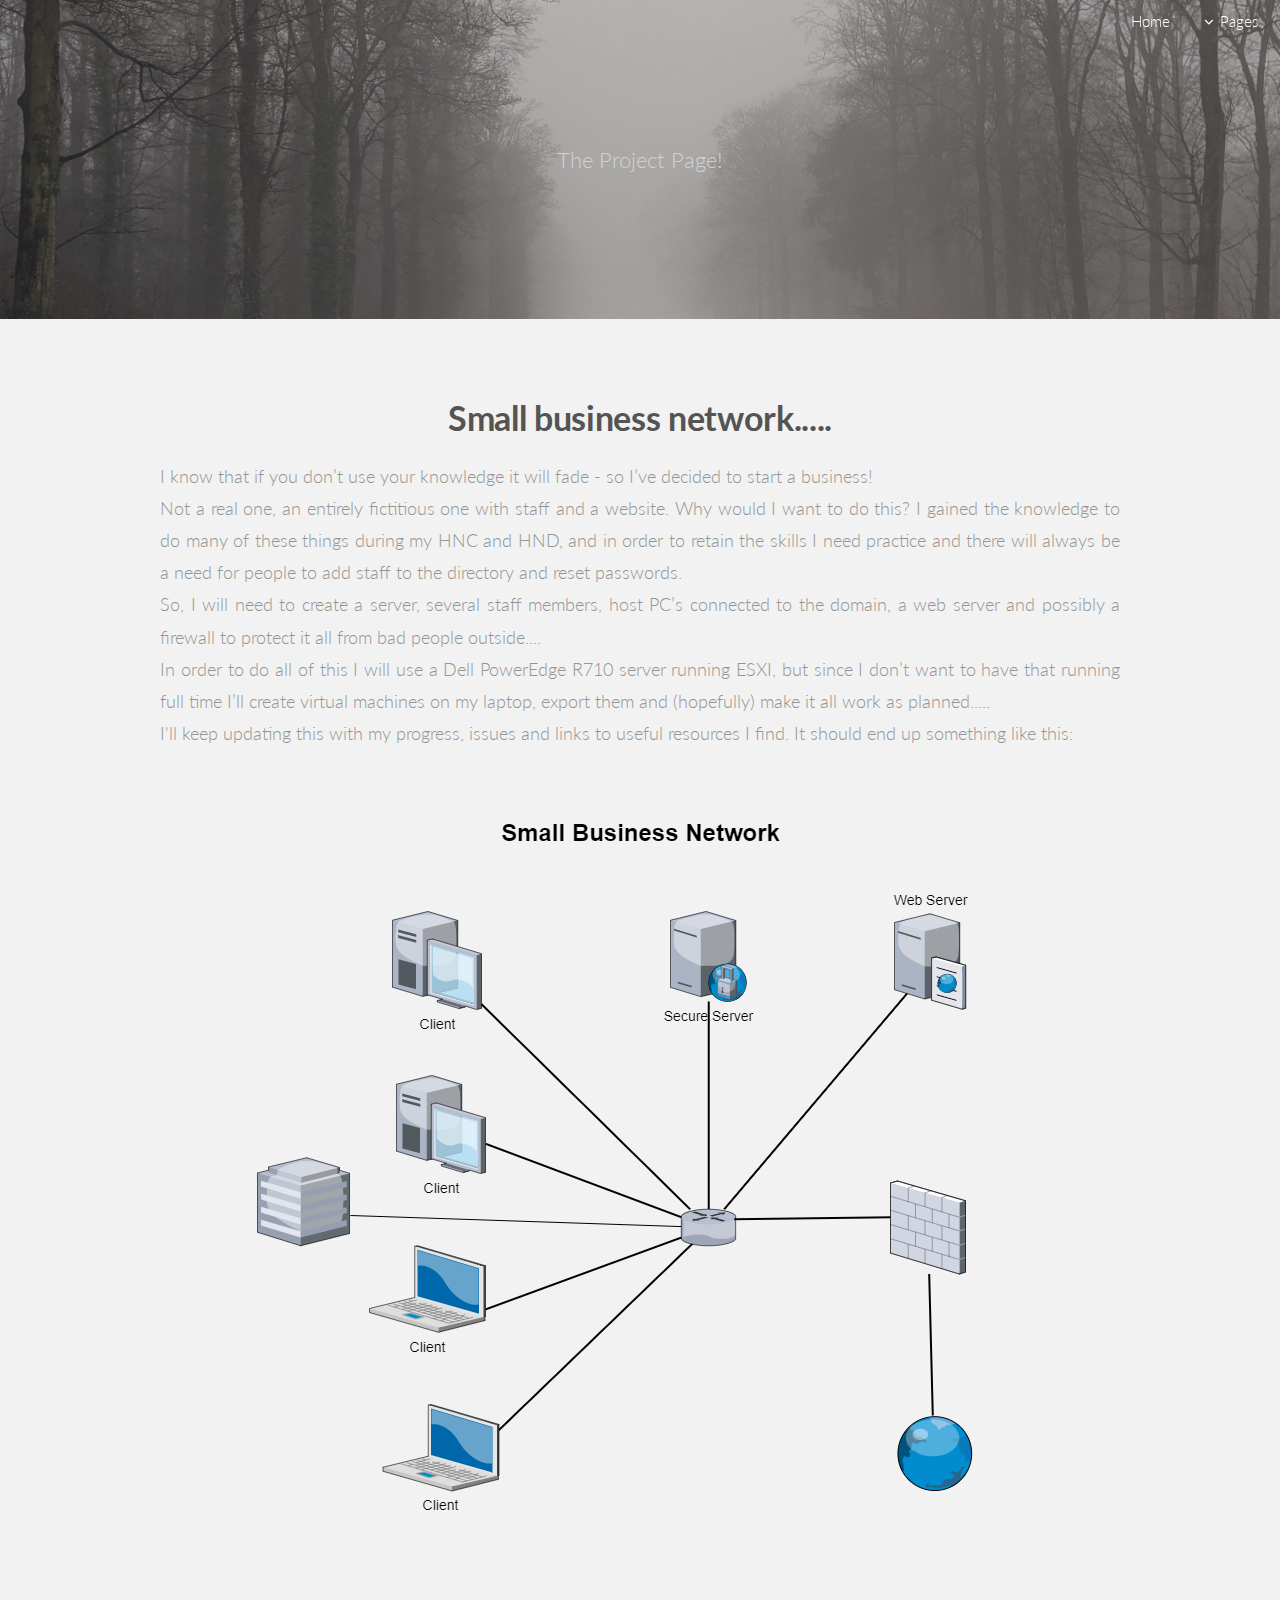
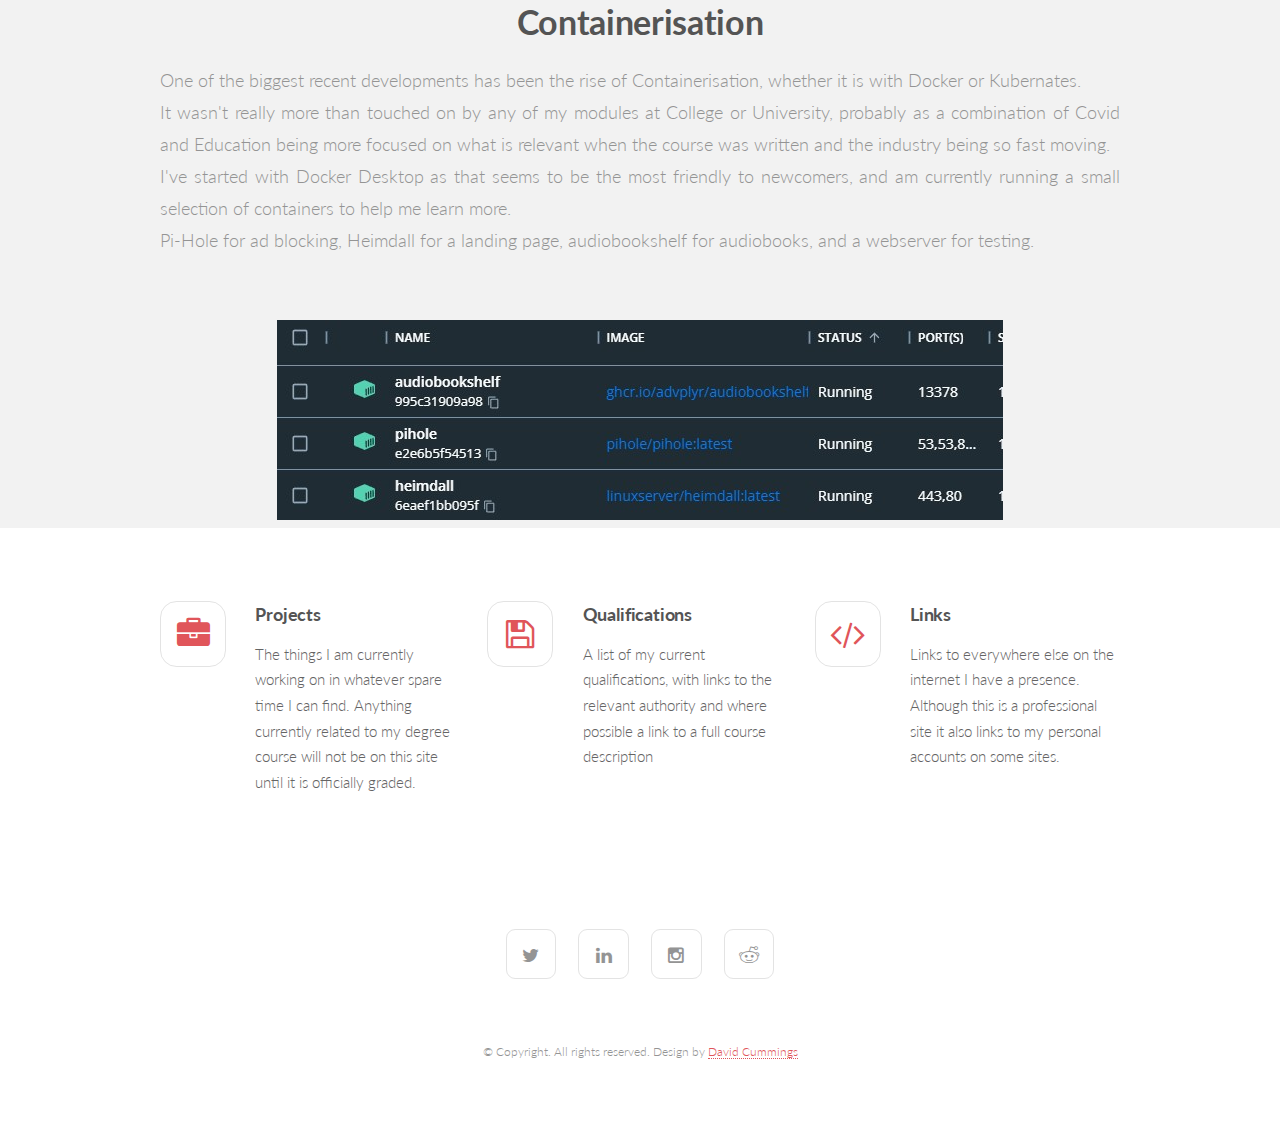
<file: projects.html>
<!DOCTYPE HTML>

<html>
	<head>
		<link rel="shortcut icon" href="images/favicon.ico" />
		<title> </title>
		<meta http-equiv="content-type" content="text/html; charset=utf-8" />
		<meta name="description" content="" />
		<meta name="keywords" content="" />
		<!--[if lte IE 8]><script src="css/ie/html5shiv.js"></script><![endif]-->
		<script src="js/jquery.min.js"></script>
		<script src="js/jquery.dropotron.min.js"></script>
		<script src="js/jquery.scrollgress.min.js"></script>
		<script src="js/jquery.scrolly.min.js"></script>
		<script src="js/jquery.slidertron.min.js"></script>
		<script src="js/skel.min.js"></script>
		<script src="js/skel-layers.min.js"></script>
		<script src="js/init.js"></script>
		<noscript>
			<link rel="stylesheet" href="css/skel.css" />
			<link rel="stylesheet" href="css/style.css" />
			<link rel="stylesheet" href="css/style-xlarge.css" />
		</noscript>
		<!--[if lte IE 9]><link rel="stylesheet" href="css/ie/v9.css" /><![endif]-->
		<!--[if lte IE 8]><link rel="stylesheet" href="css/ie/v8.css" /><![endif]-->
	</head>
	<body class="landing">

		<!-- Header -->
			<header id="header" class="alt skel-layers-fixed">
				<nav id="nav">
					<ul>
						<li><a href="index.html">Home</a></li>
						<li>
							<a href="" class="icon fa-angle-down">Pages</a>
							<ul>
								<li><a href="projects.html">Projects</a></li>
								<li><a href="qualifications.html">Qualifications</a></li>
								<li><a href="links.html">Links</a></li>
							</ul>
						</li>
					</ul>
				</nav>
			</header>
		<!-- Banner -->
			<section id="banner">
				<div class="inner">
					<p>The Project Page!</p>
				</div>
			</section>
		<!-- One -->
			<section id="one" class="wrapper style1">
				<div class="container">
					<header class="major">
						<h2>Small business network.....</h2>
						<p align="justify">I know that if you don’t use your knowledge it will fade - so I’ve decided to start a business! <br>
						Not a real one, an entirely fictitious one with staff and a website. Why would I want to do this? I gained the knowledge to do many of these things during my HNC and HND, and in order to retain the skills I need practice and there will always be a need for people to add staff to the directory and reset passwords.<br> 
						So, I will need to create a server, several staff members, host PC’s connected to the domain, a web server and possibly a firewall to protect it all from bad people outside....<br>
						In order to do all of this I will use a Dell PowerEdge R710 server running ESXI, but since I don’t want to have that running full time I’ll create virtual machines on my laptop, export them and (hopefully) make it all work as planned.....<br>
						I'll keep updating this with my progress, issues and links to useful resources I find. It should end up something like this:</p>
						<img src="images/map.png" alt="" />		
					</header>
				</div>
			</section>
			<section id="one" class="wrapper style1">
				<div class="container">
					<header class="major">
						<h2>Containerisation</h2>
						<p align="justify">One of the biggest recent developments has been the rise of Containerisation, whether it is with Docker or Kubernates.<br>
						It wasn't really more than touched on by any of my modules at College or University, probably as a combination of Covid and Education being 
						more focused on what is relevant when the course was written and the industry being so fast moving.<br>
						I've started with Docker Desktop as that seems to be the most friendly to newcomers, and am currently running a small selection of containers to help me learn more.<br>
						Pi-Hole for ad blocking, Heimdall for a landing page, audiobookshelf for audiobooks, and a webserver for testing.</p>
						<img src="images/docker.jpg" alt="" />		
					</header>
				</div>
			</section>	
		<!-- Two -->
			<section id="two" class="wrapper style2">
				<div class="container">
					<div class="row uniform">
						<div class="4u 6u(2) 12u$(3)">
							<section class="feature fa-briefcase">
								<h3>Projects</h3>
								<p>The things I am currently working on in whatever spare time I can find. 
									Anything currently related to my degree course will not be on this site until it is officially graded.</p>
							</section>
						</div>
						<div class="4u 6u$(2) 12u$(3)">
							<section class="feature fa-save">
								<h3>Qualifications</h3>
								<p>A list of my current qualifications, with links to the relevant authority and where possible a link to a full course description</p>
							</section>
						</div>
						<div class="4u$ 6u(2) 12u$(3)">
							<section class="feature fa-code">
								<h3>Links</h3>
								<p>Links to everywhere else on the internet I have a presence. Although this is a professional site it also links to my personal accounts on some sites.</p>
							</section>
						</div>
					</div>
				</div>
			</section>	
		<!-- Footer -->
			<footer id="footer">
				<ul class="icons">
					<li><a href="https://twitter.com/DavidCummings01" class="icon fa-twitter"><span class="label">Twitter</span></a></li>
					<li><a href="https://www.linkedin.com/in/davidcummings1/" class="icon fa-linkedin"><span class="label">LinkedIn</span></a></li>
					<li><a href="https://www.instagram.com/david.cummings1979/" class="icon fa-instagram"><span class="label">Instagram</span></a></li>
					<li><a href="https://www.reddit.com/user/Thunderpig1979" class="icon fa-reddit"><span class="label">Reddit</span></a></li>
				</ul>
				<span class="copyright">
					&copy; Copyright. All rights reserved. Design by <a href="http://www.david-cummings.co.uk">David Cummings
					</a>
				</span>
			</footer>

	</body>
</html>
</file>
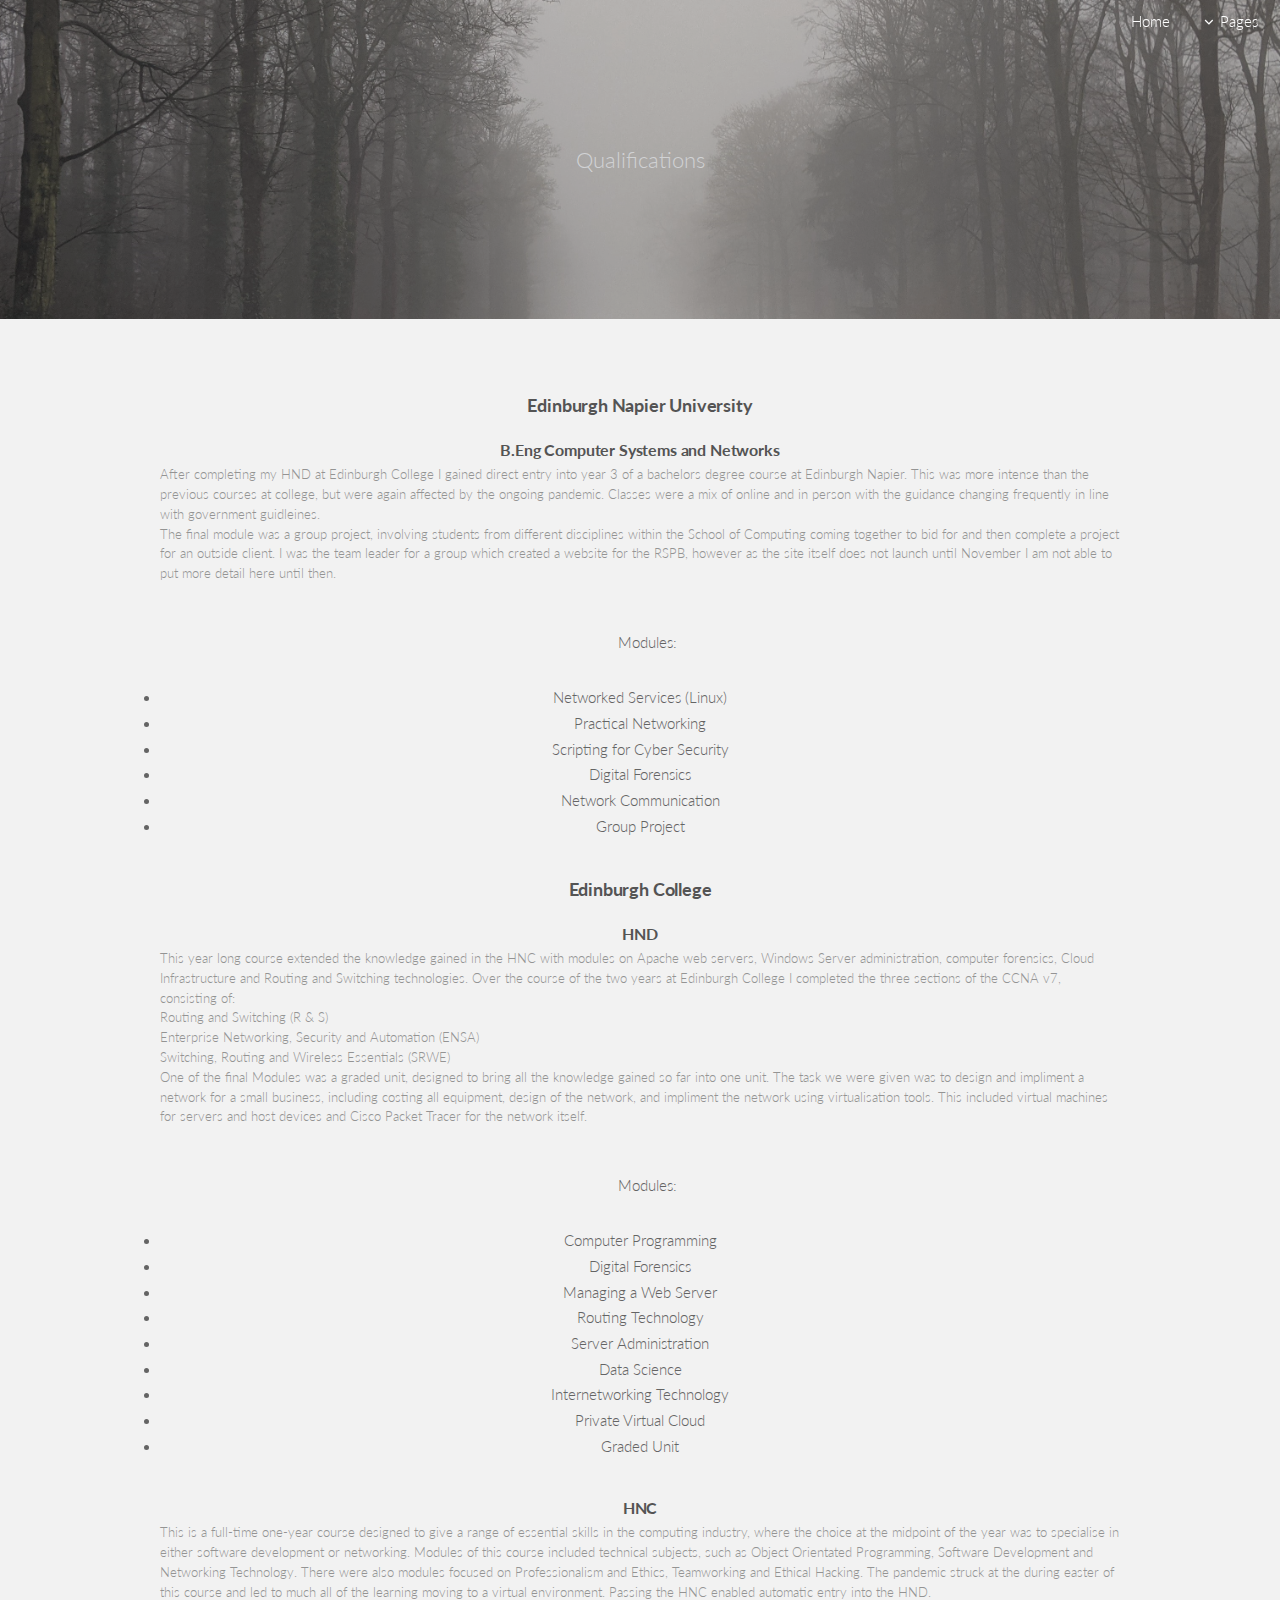
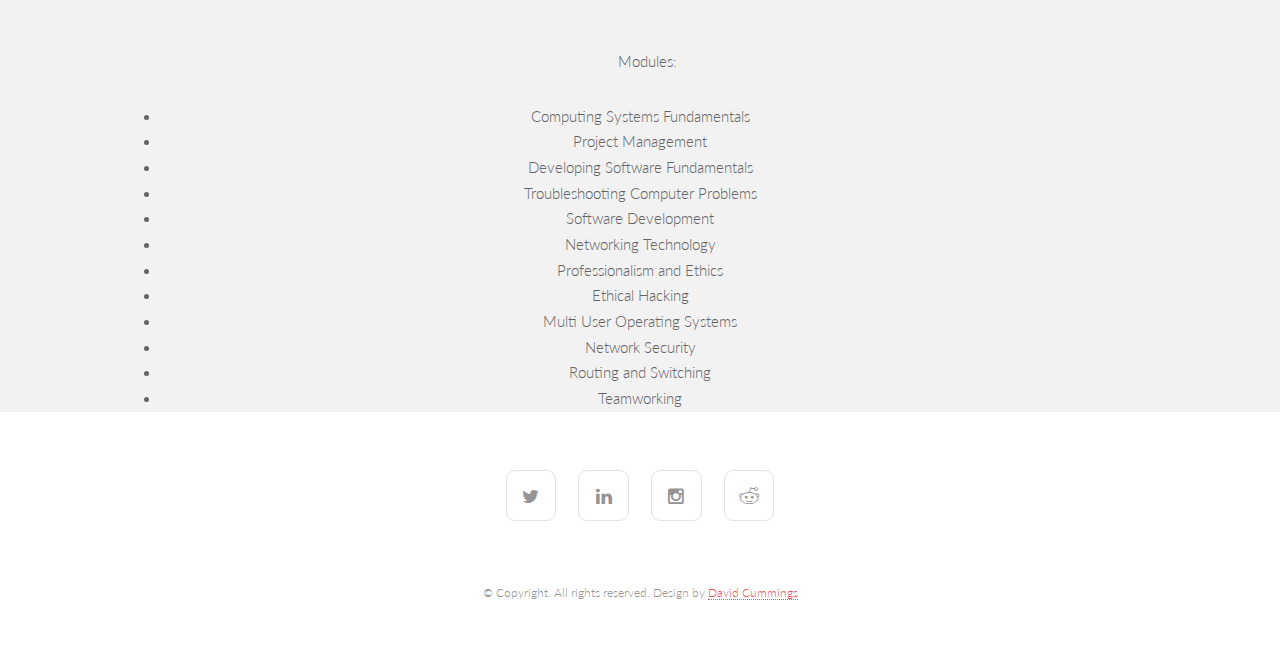
<file: qualifications.html>
<!DOCTYPE HTML>

<html>
	<head>
		<link rel="shortcut icon" href="images/favicon.ico" />
		<title> </title>
		<meta http-equiv="content-type" content="text/html; charset=utf-8" />
		<meta name="description" content="" />
		<meta name="keywords" content="" />
		<!--[if lte IE 8]><script src="css/ie/html5shiv.js"></script><![endif]-->
		<script src="js/jquery.min.js"></script>
		<script src="js/jquery.dropotron.min.js"></script>
		<script src="js/jquery.scrollgress.min.js"></script>
		<script src="js/jquery.scrolly.min.js"></script>
		<script src="js/jquery.slidertron.min.js"></script>
		<script src="js/skel.min.js"></script>
		<script src="js/skel-layers.min.js"></script>
		<script src="js/init.js"></script>
		<noscript>
			<link rel="stylesheet" href="css/skel.css" />
			<link rel="stylesheet" href="css/style.css" />
			<link rel="stylesheet" href="css/style-xlarge.css" />
		</noscript>
		<!--[if lte IE 9]><link rel="stylesheet" href="css/ie/v9.css" /><![endif]-->
		<!--[if lte IE 8]><link rel="stylesheet" href="css/ie/v8.css" /><![endif]-->
	</head>
	<body class="landing">

		<!-- Header -->
			<header id="header" class="alt skel-layers-fixed">
				<nav id="nav">
					<ul>
						<li><a href="index.html">Home</a></li>
						<li>
							<a href="" class="icon fa-angle-down">Pages</a>
							<ul>
								<li><a href="projects.html">Projects</a></li>
								<li><a href="qualifications.html">Qualifications</a></li>
								<li><a href="links.html">Links</a></li>
							</ul>
						</li>
					</ul>
				</nav>
			</header>
		<!-- Banner -->
			<section id="banner">
				<div class="inner">
					<p>Qualifications</p>
				</div>
			</section>
		<!-- One -->
			<section id="one" class="wrapper style1">
				<div class="container">
					<header class="major">
						<h3>Edinburgh Napier University</h3>
						<h4>B.Eng Computer Systems and Networks</h4>
						<p align="left">
							After completing my HND at Edinburgh College I gained direct entry into year 3 of a bachelors degree course at Edinburgh Napier.
							This was more intense than the previous courses at college, but were again affected by the ongoing pandemic. 
							Classes were a mix of online and in person with the guidance changing frequently in line with government guidleines.<br>
							The final module was a group project, involving students from different disciplines within the School of Computing coming together to bid for and then complete a project for an outside client.
							I was the team leader for a group which created a website for the RSPB, however as the site itself does not launch until November I am not able to put more detail here until then.
							<ul>Modules:</ul>
							<li>Networked Services (Linux)</li>
							<li>Practical Networking</li>
							<li>Scripting for Cyber Security</li>
							<li>Digital Forensics</li>
							<li>Network Communication</li>
							<li>Group Project</li>
						</p>
						<h3>Edinburgh College</h3>
						<h4>HND</h4>
						<p align="left">This year long course extended the knowledge gained in the HNC with modules on Apache web servers, Windows Server administration, computer forensics, Cloud Infrastructure and Routing and Switching technologies. Over the course of the two years at Edinburgh College I completed the three sections of the CCNA v7, consisting of:</br>
							Routing and Switching (R & S)</br>
							Enterprise Networking, Security and Automation (ENSA)</br>
							Switching, Routing and Wireless Essentials (SRWE)</br>
							One of the final Modules was a graded unit, designed to bring all the knowledge gained so far into one unit. The task we were given was to design and impliment a network for a small business, 
							including costing all equipment, design of the network, and impliment the network using virtualisation tools. 
							This included virtual machines for servers and host devices and Cisco Packet Tracer for the network itself.  
							<ul>Modules:</ul>
							<li>Computer Programming</li>
							<li>Digital Forensics</li>
							<li>Managing a Web Server</li>
							<li>Routing Technology</li>
							<li>Server Administration</li>
							<li>Data Science</li>
							<li>Internetworking Technology</li>
							<li>Private Virtual Cloud</li>
							<li>Graded Unit</li>
						</p>
						<h4>HNC</h4>
						<p align="left">This is a full-time one-year course designed to give a range of essential skills in the computing industry, where the choice at the midpoint of the year was to specialise in either software development or networking. Modules of this course included technical subjects, such as Object Orientated Programming, Software Development and Networking Technology. 
							There were also modules focused on Professionalism and Ethics, Teamworking and Ethical Hacking.
							The pandemic struck at the during easter of this course and led to much all of the learning moving to a virtual environment.  Passing the HNC enabled automatic entry into the HND.
							<ul>Modules:</ul>
							<li>Computing Systems Fundamentals</li>
							<li>Project Management</li>
							<li>Developing Software Fundamentals</li>
							<li>Troubleshooting Computer Problems</li>
							<li>Software Development</li>
							<li>Networking Technology</li>
							<li>Professionalism and Ethics</li>
							<li>Ethical Hacking</li>
							<li>Multi User Operating Systems</li>
							<li>Network Security</li>
							<li>Routing and Switching</li>
							<li>Teamworking</li>
					</header>
				</div>
			</section>	
		<!-- Footer -->
			<footer id="footer">
				<ul class="icons">
					<li><a href="https://twitter.com/DavidCummings01" class="icon fa-twitter"><span class="label">Twitter</span></a></li>
					<li><a href="https://www.linkedin.com/in/davidcummings1/" class="icon fa-linkedin"><span class="label">LinkedIn</span></a></li>
					<li><a href="https://www.instagram.com/david.cummings1979/" class="icon fa-instagram"><span class="label">Instagram</span></a></li>
					<li><a href="https://www.reddit.com/user/Thunderpig1979" class="icon fa-reddit"><span class="label">Reddit</span></a></li>
				</ul>
				<span class="copyright">
					&copy; Copyright. All rights reserved. Design by <a href="http://www.david-cummings.co.uk">David Cummings
					</a>
				</span>
			</footer>
	</body>
</html>
</file>
<file: css/style-xlarge.css>
/*
	Drift by Pixelarity
	pixelarity.com @pixelarity
	License: pixelarity.com/license
*/

/* Basic */

	body, input, select, textarea {
		font-size: 12pt;
	}

/* Banner */

	#banner {
		padding: 12em 0;
	}
</file>
<file: css/ie/v9.css>
/*
	Drift by Pixelarity
	pixelarity.com @pixelarity
	License: pixelarity.com/license
*/

/* Banner */

	#banner:after {
		display: none;
	}
</file>
<file: css/ie/v8.css>
/*
	Drift by Pixelarity
	pixelarity.com @pixelarity
	License: pixelarity.com/license
*/

/* Border Fix */

	.image,
	.image > img,
	.box,
	.slider .viewer,
	.slider .nav-next,
	.slider .nav-previous,
	#main > .container {
		-ms-behavior: url("css/ie/PIE.htc");
	}

	code,
	table td,
	ul.icons li .icon,
	.feature:before,
	input[type="submit"],
	input[type="reset"],
	input[type="button"],
	.button,
	input[type="text"],
	input[type="password"],
	input[type="email"],
	select,
	textarea {
		border: solid 1px #ccc;
	}

/* Box */

	.box {
		position: relative;
	}

		.box.post .image:first-child {
			margin: 0 0 2em;
			width: 100%;
		}

/* Header */

	#header {
		border-bottom: solid 1px #ccc;
	}

		#header.alt {
			border-bottom: 0;
		}

	.dropotron {
		border: solid 1px #ccc;
	}

		.dropotron.level-0 {
			margin-top: -4px;
			border-top: 0;
		}

			.dropotron.level-0:before {
				display: none;
			}

/* Banner */

	#banner {
		background-image: url("../../images/banner.jpg");
		background-repeat: no-repeat;
		background-size: cover;
		-ms-behavior: url("css/ie/backgroundsize.min.htc");
	}
</file>
<file: css/skel.css>
/* Resets (http://meyerweb.com/eric/tools/css/reset/ | v2.0 | 20110126 | License: none (public domain)) */

	html,body,div,span,applet,object,iframe,h1,h2,h3,h4,h5,h6,p,blockquote,pre,a,abbr,acronym,address,big,cite,code,del,dfn,em,img,ins,kbd,q,s,samp,small,strike,strong,sub,sup,tt,var,b,u,i,center,dl,dt,dd,ol,ul,li,fieldset,form,label,legend,table,caption,tbody,tfoot,thead,tr,th,td,article,aside,canvas,details,embed,figure,figcaption,footer,header,hgroup,menu,nav,output,ruby,section,summary,time,mark,audio,video{margin:0;padding:0;border:0;font-size:100%;font:inherit;vertical-align:baseline;}article,aside,details,figcaption,figure,footer,header,hgroup,menu,nav,section{display:block;}body{line-height:1;}ol,ul{list-style:none;}blockquote,q{quotes:none;}blockquote:before,blockquote:after,q:before,q:after{content:'';content:none;}table{border-collapse:collapse;border-spacing:0;}body{-webkit-text-size-adjust:none}

/* Box Model */

	*, *:before, *:after {
		-moz-box-sizing: border-box;
		-webkit-box-sizing: border-box;
		box-sizing: border-box;
	}

/* Container */

	body {
		/* min-width: (containers) */
		min-width: 1200px;
	}

	.container {
		margin-left: auto;
		margin-right: auto;
		
		/* width: (containers) */
		width: 1200px;
	}

	/* Modifiers */

		/* 125% */
			.container.\31 25\25 {
				width: 100%;
				
				/* max-width: (containers * 1.25) */
				max-width: 1500px;

				/* min-width: (containers) */
				min-width: 1200px;
			}

		/* 75% */
			.container.\37 5\25 {
				
				/* width: (containers * 0.75) */
				width: 900px;

			}

		/* 50% */
			.container.\35 0\25 {
				
				/* width: (containers * 0.50) */
				width: 600px;

			}

		/* 25% */
			.container.\32 5\25 {
				
				/* width: (containers * 0.25) */
				width: 300px;

			}

/* Grid */

	.row {
		border-bottom: solid 1px transparent;
	}
	
	.row > * {
		float: left;
	}
	
	.row:after, .row:before {
		content: '';
		display: block;
		clear: both;
		height: 0;
	}
	
	.row.uniform > * > :first-child {
		margin-top: 0;
	}
	
	.row.uniform > * > :last-child {
		margin-bottom: 0;
	}

	/* Gutters */

		/* Normal */
		
			.row > * {
				/* padding: (gutters.horizontal) 0 0 (gutters.vertical) */
				padding: 0 0 0 2em;
			}

			.row {
				/* margin: -(gutters.horizontal) 0 0 -(gutters.vertical) */
				margin: 0 0 0 -2em;
			}
			
			.row.uniform > * {
				/* padding: (gutters.vertical) 0 0 (gutters.vertical) */
				padding: 2em 0 0 2em;
			}

			.row.uniform {
				/* margin: -(gutters.vertical) 0 0 -(gutters.vertical) */
				margin: -2em 0 0 -2em;
			}
			
		/* 200% */
		
			.row.\32 00\25 > * {
				/* padding: (gutters.horizontal) 0 0 (gutters.vertical) */
				padding: 0 0 0 4em;
			}

			.row.\32 00\25 {
				/* margin: -(gutters.horizontal) 0 0 -(gutters.vertical) */
				margin: 0 0 0 -4em;
			}

			.row.uniform.\32 00\25 > * {
				/* padding: (gutters.vertical) 0 0 (gutters.vertical) */
				padding: 4em 0 0 4em;
			}

			.row.uniform.\32 00\25 {
				/* margin: -(gutters.vertical) 0 0 -(gutters.vertical) */
				margin: -4em 0 0 -4em;
			}

		/* 150% */
		
			.row.\31 50\25 > * {
				/* padding: (gutters.horizontal) 0 0 (gutters.vertical) */
				padding: 0 0 0 1.5em;
			}

			.row.\31 50\25 {
				/* margin: -(gutters.horizontal) 0 0 -(gutters.vertical) */
				margin: 0 0 0 -1.5em;
			}

			.row.uniform.\31 50\25 > * {
				/* padding: (gutters.vertical) 0 0 (gutters.vertical) */
				padding: 1.5em 0 0 1.5em;
			}

			.row.uniform.\31 50\25 {
				/* margin: -(gutters.vertical) 0 0 -(gutters.vertical) */
				margin: -1.5em 0 0 -1.5em;
			}

		/* 50% */
		
			.row.\35 0\25 > * {
				/* padding: (gutters.horizontal) 0 0 (gutters.vertical) */
				padding: 0 0 0 1em;
			}

			.row.\35 0\25 {
				/* margin: -(gutters.horizontal) 0 0 -(gutters.vertical) */
				margin: 0 0 0 -1em;
			}

			.row.uniform.\35 0\25 > * {
				/* padding: (gutters.vertical) 0 0 (gutters.vertical) */
				padding: 1em 0 0 1em;
			}

			.row.uniform.\35 0\25 {
				/* margin: -(gutters.vertical) 0 0 -(gutters.vertical) */
				margin: -1em 0 0 -1em;
			}

		/* 25% */
		
			.row.\32 5\25 > * {
				/* padding: (gutters.horizontal) 0 0 (gutters.vertical) */
				padding: 0 0 0 0.5em;
			}

			.row.\32 5\25 {
				/* margin: -(gutters.horizontal) 0 0 -(gutters.vertical) */
				margin: 0 0 0 -0.5em;
			}

			.row.uniform.\32 5\25 > * {
				/* padding: (gutters.vertical) 0 0 (gutters.vertical) */
				padding: 0.5em 0 0 0.5em;
			}

			.row.uniform.\32 5\25 {
				/* margin: -(gutters.vertical) 0 0 -(gutters.vertical) */
				margin: -0.5em 0 0 -0.5em;
			}

		/* 0% */
		
			.row.\30 \25 > * {
				/* padding: (gutters.horizontal) 0 0 (gutters.vertical) */
				padding: 0;
			}

			.row.\30 \25 {
				/* margin: -(gutters.horizontal) 0 0 -(gutters.vertical) */
				margin: 0;
			}

	/* Cells */

		.\31 2u, .\31 2u\24, .\31 2u\28 1\29, .\31 2u\24\28 1\29 { width: 100%; clear: none; }
		.\31 1u, .\31 1u\24, .\31 1u\28 1\29, .\31 1u\24\28 1\29 { width: 91.6666666667%; clear: none; }
		.\31 0u, .\31 0u\24, .\31 0u\28 1\29, .\31 0u\24\28 1\29 { width: 83.3333333333%; clear: none; }
		.\39 u, .\39 u\24, .\39 u\28 1\29, .\39 u\24\28 1\29 { width: 75%; clear: none; }
		.\38 u, .\38 u\24, .\38 u\28 1\29, .\38 u\24\28 1\29 { width: 66.6666666667%; clear: none; }
		.\37 u, .\37 u\24, .\37 u\28 1\29, .\37 u\24\28 1\29 { width: 58.3333333333%; clear: none; }
		.\36 u, .\36 u\24, .\36 u\28 1\29, .\36 u\24\28 1\29 { width: 50%; clear: none; }
		.\35 u, .\35 u\24, .\35 u\28 1\29, .\35 u\24\28 1\29 { width: 41.6666666667%; clear: none; }
		.\34 u, .\34 u\24, .\34 u\28 1\29, .\34 u\24\28 1\29 { width: 33.3333333333%; clear: none; }
		.\33 u, .\33 u\24, .\33 u\28 1\29, .\33 u\24\28 1\29 { width: 25%; clear: none; }
		.\32 u, .\32 u\24, .\32 u\28 1\29, .\32 u\24\28 1\29 { width: 16.6666666667%; clear: none; }
		.\31 u, .\31 u\24, .\31 u\28 1\29, .\31 u\24\28 1\29 { width: 8.3333333333%; clear: none; }

		.\31 2u\24 + *, .\31 2u\24\28 1\29 + *,
		.\31 1u\24 + *, .\31 1u\24\28 1\29 + *,
		.\31 0u\24 + *, .\31 0u\24\28 1\29 + *,
		.\39 u\24 + *, .\39 u\24\28 1\29 + *,
		.\38 u\24 + *, .\38 u\24\28 1\29 + *,
		.\37 u\24 + *, .\37 u\24\28 1\29 + *,
		.\36 u\24 + *, .\36 u\24\28 1\29 + *,
		.\35 u\24 + *, .\35 u\24\28 1\29 + *,
		.\34 u\24 + *, .\34 u\24\28 1\29 + *,
		.\33 u\24 + *, .\33 u\24\28 1\29 + *,
		.\32 u\24 + *, .\32 u\24\28 1\29 + *,
		.\31 u\24  + *,  .\31 u\24\28 1\29 + * {
			clear: left;
		}
			
		.\-11u { margin-left: 91.6666666667% }
		.\-10u { margin-left: 83.3333333333% }
		.\-9u { margin-left: 75% }
		.\-8u { margin-left: 66.6666666667% }
		.\-7u { margin-left: 58.3333333333% }
		.\-6u { margin-left: 50% }
		.\-5u { margin-left: 41.6666666667% }
		.\-4u { margin-left: 33.3333333333% }
		.\-3u { margin-left: 25% }
		.\-2u { margin-left: 16.6666666667% }
		.\-1u { margin-left: 8.3333333333% }
</file>
<file: css/style.css>
@import url(font-awesome.min.css);
@import url("http://fonts.googleapis.com/css?family=Lato:300,700");

/*
	Drift by Pixelarity
	pixelarity.com @pixelarity
	License: pixelarity.com/license
*/

/* Basic */

	body {
		background: #fff;
	}

		body.is-loading * {
			-moz-animation: none !important;
			-webkit-animation: none !important;
			-o-animation: none !important;
			-ms-animation: none !important;
			animation: none !important;
			-moz-transition: none !important;
			-webkit-transition: none !important;
			-o-transition: none !important;
			-ms-transition: none !important;
			transition: none !important;
		}

	body, input, select, textarea {
		color: #646464;
		font-family: "Lato", Helvetica, sans-serif;
		font-size: 15pt;
		font-weight: 300;
		line-height: 1.75em;
	}

	a {
		-moz-transition: color 0.2s ease-in-out, border-color 0.2s ease-in-out;
		-webkit-transition: color 0.2s ease-in-out, border-color 0.2s ease-in-out;
		-o-transition: color 0.2s ease-in-out, border-color 0.2s ease-in-out;
		-ms-transition: color 0.2s ease-in-out, border-color 0.2s ease-in-out;
		transition: color 0.2s ease-in-out, border-color 0.2s ease-in-out;
		color: #e0555a;
		text-decoration: none;
		border-bottom: dotted 1px;
	}

		a:hover {
			text-decoration: none;
			color: #e0555a !important;
			border-bottom-color: transparent;
		}

	strong, b {
		color: #545454;
		font-weight: 700;
	}

	em, i {
		font-style: italic;
	}

	p {
		margin: 0 0 2em 0;
	}

	h1, h2, h3, h4, h5, h6 {
		color: #545454;
		font-weight: 700;
		line-height: 1em;
		margin: 0 0 1em 0;
		letter-spacing: -0.01em;
	}

		h1 a, h2 a, h3 a, h4 a, h5 a, h6 a {
			color: inherit;
			text-decoration: none;
		}

	h2 {
		font-size: 1.75em;
		line-height: 1.5em;
	}

	h3 {
		font-size: 1.25em;
		line-height: 1.5em;
	}

	h4 {
		font-size: 1.1em;
		line-height: 1.5em;
	}

	h5 {
		font-size: 0.9em;
		line-height: 1.5em;
	}

	h6 {
		font-size: 0.7em;
		line-height: 1.5em;
	}

	sub {
		font-size: 0.8em;
		position: relative;
		top: 0.5em;
	}

	sup {
		font-size: 0.8em;
		position: relative;
		top: -0.5em;
	}

	hr {
		border: 0;
		border-bottom: solid 1px rgba(144, 144, 144, 0.25);
		margin: 2em 0;
	}

		hr.major {
			margin: 3em 0;
		}

	blockquote {
		border-left: solid 4px rgba(144, 144, 144, 0.25);
		font-style: italic;
		margin: 0 0 2em 0;
		padding: 0.5em 0 0.5em 2em;
	}

	code {
		background: rgba(144, 144, 144, 0.075);
		border-radius: 0.5em;
		border: solid 1px rgba(144, 144, 144, 0.25);
		font-family: "Courier New", monospace;
		font-size: 0.9em;
		margin: 0 0.25em;
		padding: 0.25em 0.65em;
	}

	pre {
		-webkit-overflow-scrolling: touch;
		font-family: "Courier New", monospace;
		font-size: 0.9em;
		margin: 0 0 2em 0;
	}

		pre code {
			display: block;
			line-height: 1.75em;
			padding: 1em 1.5em;
			overflow-x: auto;
		}

	.align-left {
		text-align: left;
	}

	.align-center {
		text-align: center;
	}

	.align-right {
		text-align: right;
	}

/* Section/Article */

	section.special, article.special {
		text-align: center;
	}

	header p {
		color: #949494;
		position: relative;
		margin: 0 0 1.5em 0;
	}

	header h2 + p {
		font-size: 1.25em;
		margin-top: -1em;
		line-height: 1.75em;
	}

	header h3 + p {
		font-size: 1.1em;
		margin-top: -0.85em;
		line-height: 1.5em;
	}

	header h4 + p,
	header h5 + p,
	header h6 + p {
		font-size: 0.9em;
		margin-top: -0.75em;
		line-height: 1.5em;
	}

	header.major {
		text-align: center;
	}

		header.major h2 {
			font-size: 2.35em;
		}

		header.major p {
			margin: -1em 0 3.5em 0;
		}

/* Form */

	form {
		margin: 0 0 2em 0;
	}

	label {
		color: #545454;
		display: block;
		font-size: 0.9em;
		font-weight: 700;
		margin: 0 0 1em 0;
	}

	input[type="text"],
	input[type="password"],
	input[type="email"],
	select,
	textarea {
		-moz-appearance: none;
		-webkit-appearance: none;
		-o-appearance: none;
		-ms-appearance: none;
		appearance: none;
		background: rgba(144, 144, 144, 0.075);
		border-radius: 0.5em;
		border: none;
		border: solid 1px rgba(144, 144, 144, 0.25);
		color: inherit;
		display: block;
		outline: 0;
		padding: 0 1em;
		text-decoration: none;
		width: 100%;
	}

		input[type="text"]:invalid,
		input[type="password"]:invalid,
		input[type="email"]:invalid,
		select:invalid,
		textarea:invalid {
			box-shadow: none;
		}

		input[type="text"]:focus,
		input[type="password"]:focus,
		input[type="email"]:focus,
		select:focus,
		textarea:focus {
			border-color: #e0555a;
			box-shadow: 0 0 0 1px #e0555a;
		}

	.select-wrapper {
		text-decoration: none;
		display: block;
		position: relative;
	}

		.select-wrapper:before {
			-moz-osx-font-smoothing: grayscale;
			-webkit-font-smoothing: antialiased;
			font-family: FontAwesome;
			font-style: normal;
			font-weight: normal;
			text-transform: none !important;
		}

		.select-wrapper:before {
			content: '\f078';
			color: rgba(144, 144, 144, 0.25);
			display: block;
			height: 2.75em;
			line-height: 2.75em;
			pointer-events: none;
			position: absolute;
			right: 0;
			text-align: center;
			top: 0;
			width: 2.75em;
		}

		.select-wrapper select::-ms-expand {
			display: none;
		}

	input[type="text"],
	input[type="password"],
	input[type="email"],
	select {
		height: 2.75em;
	}

	textarea {
		padding: 0.75em 1em;
	}

	input[type="checkbox"],
	input[type="radio"] {
		-moz-appearance: none;
		-webkit-appearance: none;
		-o-appearance: none;
		-ms-appearance: none;
		appearance: none;
		display: block;
		float: left;
		margin-right: -2em;
		opacity: 0;
		width: 1em;
		z-index: -1;
	}

		input[type="checkbox"] + label,
		input[type="radio"] + label {
			text-decoration: none;
			color: #646464;
			cursor: pointer;
			display: inline-block;
			font-size: 1em;
			font-weight: 300;
			padding-left: 2.4em;
			padding-right: 0.75em;
			position: relative;
		}

			input[type="checkbox"] + label:before,
			input[type="radio"] + label:before {
				-moz-osx-font-smoothing: grayscale;
				-webkit-font-smoothing: antialiased;
				font-family: FontAwesome;
				font-style: normal;
				font-weight: normal;
				text-transform: none !important;
			}

			input[type="checkbox"] + label:before,
			input[type="radio"] + label:before {
				background: rgba(144, 144, 144, 0.075);
				border-radius: 0.5em;
				border: solid 1px rgba(144, 144, 144, 0.25);
				content: '';
				display: inline-block;
				height: 1.65em;
				left: 0;
				line-height: 1.58125em;
				position: absolute;
				text-align: center;
				top: 0;
				width: 1.65em;
			}

		input[type="checkbox"]:checked + label:before,
		input[type="radio"]:checked + label:before {
			background: #494d53;
			border-color: #494d53;
			color: #ffffff;
			content: '\f00c';
		}

		input[type="checkbox"]:focus + label:before,
		input[type="radio"]:focus + label:before {
			border-color: #e0555a;
			box-shadow: 0 0 0 1px #e0555a;
		}

	input[type="checkbox"] + label:before {
		border-radius: 0.5em;
	}

	input[type="radio"] + label:before {
		border-radius: 100%;
	}

	::-webkit-input-placeholder {
		color: #949494 !important;
		opacity: 1.0;
	}

	:-moz-placeholder {
		color: #949494 !important;
		opacity: 1.0;
	}

	::-moz-placeholder {
		color: #949494 !important;
		opacity: 1.0;
	}

	:-ms-input-placeholder {
		color: #949494 !important;
		opacity: 1.0;
	}

	.formerize-placeholder {
		color: #949494 !important;
		opacity: 1.0;
	}

/* Box */

	.box {
		border-radius: 0.5em;
		border: solid 1px rgba(144, 144, 144, 0.25);
		margin-bottom: 2em;
		padding: 2em;
	}

		.box > :last-child,
		.box > :last-child > :last-child,
		.box > :last-child > :last-child > :last-child {
			margin-bottom: 0;
		}

		.box.alt {
			border: 0;
			border-radius: 0;
			padding: 0;
		}

		.box.post {
			margin-left: auto;
			margin-right: auto;
			text-align: center;
		}

			.box.post .image:first-child {
				border-bottom-left-radius: 0;
				border-bottom-right-radius: 0;
				margin: -2em 0 2em -2em;
				width: calc(100% + 4em);
			}

				.box.post .image:first-child img {
					border-bottom-left-radius: 0;
					border-bottom-right-radius: 0;
				}

/* Icon */

	.icon {
		text-decoration: none;
		border-bottom: none;
		position: relative;
	}

		.icon:before {
			-moz-osx-font-smoothing: grayscale;
			-webkit-font-smoothing: antialiased;
			font-family: FontAwesome;
			font-style: normal;
			font-weight: normal;
			text-transform: none !important;
		}

		.icon > .label {
			display: none;
		}

/* Image */

	.image {
		border-radius: 0.5em;
		border: 0;
		display: inline-block;
		position: relative;
	}

		.image img {
			position: relative;
			border-radius: 0.5em;
			display: block;
		}

		.image.left {
			float: left;
			padding: 0 1.5em 1em 0;
			top: 0.25em;
		}

		.image.right {
			float: right;
			padding: 0 0 1em 1.5em;
			top: 0.25em;
		}

		.image.left, .image.right {
			max-width: 40%;
		}

			.image.left img, .image.right img {
				width: 100%;
			}

		.image.fit {
			display: block;
			margin: 0 0 2em 0;
			width: 100%;
		}

			.image.fit img {
				display: block;
				width: 100%;
			}

/* List */

	ol {
		list-style: decimal;
		margin: 0 0 2em 0;
		padding-left: 1.25em;
	}

		ol li {
			padding-left: 0.25em;
		}

	ul {
		list-style: disc;
		margin: 0 0 2em 0;
		padding-left: 1em;
	}

		ul li {
			padding-left: 0.5em;
		}

		ul.alt {
			list-style: none;
			padding-left: 0;
		}

			ul.alt li {
				border-top: solid 1px rgba(144, 144, 144, 0.25);
				padding: 0.5em 0;
			}

				ul.alt li:first-child {
					border-top: 0;
					padding-top: 0;
				}

		ul.icons {
			cursor: default;
			list-style: none;
			padding-left: 0;
		}

			ul.icons li {
				display: inline-block;
				padding: 0 1.25em 0 0;
			}

				ul.icons li:last-child {
					padding-right: 0 !important;
				}

				ul.icons li .icon {
					border-radius: 0.5em;
					border: solid 1px rgba(144, 144, 144, 0.25);
					color: #949494 !important;
					display: inline-block;
					font-size: 1.25em;
					height: 2.75em;
					line-height: 2.75em;
					text-align: center;
					width: 2.75em;
				}

				ul.icons li a.icon {
					-moz-transition: background-color 0.2s ease-in-out, color 0.2s ease-in-out;
					-webkit-transition: background-color 0.2s ease-in-out, color 0.2s ease-in-out;
					-o-transition: background-color 0.2s ease-in-out, color 0.2s ease-in-out;
					-ms-transition: background-color 0.2s ease-in-out, color 0.2s ease-in-out;
					transition: background-color 0.2s ease-in-out, color 0.2s ease-in-out;
				}

					ul.icons li a.icon:hover {
						background-color: rgba(144, 144, 144, 0.075);
					}

					ul.icons li a.icon:active {
						background-color: rgba(144, 144, 144, 0.2);
					}

		ul.actions {
			cursor: default;
			list-style: none;
			padding-left: 0;
		}

			ul.actions li {
				display: inline-block;
				padding: 0 1em 0 0;
				vertical-align: middle;
			}

				ul.actions li:last-child {
					padding-right: 0;
				}

			ul.actions.small li {
				padding: 0 0.5em 0 0;
			}

			ul.actions.vertical li {
				display: block;
				padding: 1em 0 0 0;
			}

				ul.actions.vertical li:first-child {
					padding-top: 0;
				}

				ul.actions.vertical li > * {
					margin-bottom: 0;
				}

			ul.actions.vertical.small li {
				padding: 0.5em 0 0 0;
			}

				ul.actions.vertical.small li:first-child {
					padding-top: 0;
				}

			ul.actions.fit {
				display: table;
				margin-left: -1em;
				padding: 0;
				table-layout: fixed;
				width: calc(100% + 1em);
			}

				ul.actions.fit li {
					display: table-cell;
					padding: 0 0 0 1em;
				}

					ul.actions.fit li > * {
						margin-bottom: 0;
					}

				ul.actions.fit.small {
					margin-left: -0.5em;
					width: calc(100% + 0.5em);
				}

					ul.actions.fit.small li {
						padding: 0 0 0 0.5em;
					}

		ul.menu {
			line-height: 1em;
			list-style: none;
			padding: 0;
		}

			ul.menu li {
				border-left: solid 1px rgba(144, 144, 144, 0.25);
				display: inline-block;
				margin-left: 1em;
				padding-left: 1em;
			}

				ul.menu li:first-child {
					border-left: 0;
					margin-left: 0;
					padding-left: 0;
				}

	dl {
		margin: 0 0 2em 0;
	}

/* Table */

	.table-wrapper {
		-webkit-overflow-scrolling: touch;
		overflow-x: auto;
	}

	table {
		margin: 0 0 2em 0;
		width: 100%;
	}

		table tbody tr {
			border: solid 1px rgba(144, 144, 144, 0.25);
			border-left: 0;
			border-right: 0;
		}

			table tbody tr:nth-child(2n + 1) {
				background-color: rgba(144, 144, 144, 0.075);
			}

		table td {
			padding: 0.75em 0.75em;
		}

		table th {
			color: #545454;
			font-size: 0.9em;
			font-weight: 700;
			padding: 0 0.75em 0.75em 0.75em;
			text-align: left;
		}

		table thead {
			border-bottom: solid 2px rgba(144, 144, 144, 0.25);
		}

		table tfoot {
			border-top: solid 2px rgba(144, 144, 144, 0.25);
		}

		table.alt {
			border-collapse: separate;
		}

			table.alt tbody tr td {
				border: solid 1px rgba(144, 144, 144, 0.25);
				border-left-width: 0;
				border-top-width: 0;
			}

				table.alt tbody tr td:first-child {
					border-left-width: 1px;
				}

			table.alt tbody tr:first-child td {
				border-top-width: 1px;
			}

			table.alt thead {
				border-bottom: 0;
			}

			table.alt tfoot {
				border-top: 0;
			}

/* Button */

	input[type="submit"],
	input[type="reset"],
	input[type="button"],
	.button {
		-moz-appearance: none;
		-webkit-appearance: none;
		-o-appearance: none;
		-ms-appearance: none;
		appearance: none;
		-moz-transition: background-color 0.2s ease-in-out, color 0.2s ease-in-out;
		-webkit-transition: background-color 0.2s ease-in-out, color 0.2s ease-in-out;
		-o-transition: background-color 0.2s ease-in-out, color 0.2s ease-in-out;
		-ms-transition: background-color 0.2s ease-in-out, color 0.2s ease-in-out;
		transition: background-color 0.2s ease-in-out, color 0.2s ease-in-out;
		background-color: transparent;
		border-radius: 0.5em;
		border: solid 1px rgba(144, 144, 144, 0.25) !important;
		color: #545454 !important;
		cursor: pointer;
		display: inline-block;
		font-size: 0.8em;
		font-weight: 700;
		height: 3.5em;
		letter-spacing: 0.1em;
		line-height: 3.5em;
		overflow: hidden;
		padding: 0 2em;
		text-align: center;
		text-decoration: none;
		text-overflow: ellipsis;
		text-transform: uppercase;
		white-space: nowrap;
	}

		input[type="submit"]:hover,
		input[type="reset"]:hover,
		input[type="button"]:hover,
		.button:hover {
			background-color: rgba(144, 144, 144, 0.075);
			color: #545454 !important;
		}

		input[type="submit"]:active,
		input[type="reset"]:active,
		input[type="button"]:active,
		.button:active {
			background-color: rgba(144, 144, 144, 0.2);
		}

		input[type="submit"].icon,
		input[type="reset"].icon,
		input[type="button"].icon,
		.button.icon {
			padding-left: 1.35em;
		}

			input[type="submit"].icon:before,
			input[type="reset"].icon:before,
			input[type="button"].icon:before,
			.button.icon:before {
				margin-right: 0.5em;
			}

		input[type="submit"].fit,
		input[type="reset"].fit,
		input[type="button"].fit,
		.button.fit {
			display: block;
			margin: 0 0 1em 0;
			width: 100%;
		}

		input[type="submit"].small,
		input[type="reset"].small,
		input[type="button"].small,
		.button.small {
			font-size: 0.8em;
		}

		input[type="submit"].big,
		input[type="reset"].big,
		input[type="button"].big,
		.button.big {
			font-size: 1em;
			height: 3.5em;
			line-height: 3.5em;
			padding: 0 2.25em;
		}

		input[type="submit"].special,
		input[type="reset"].special,
		input[type="button"].special,
		.button.special {
			background-color: #e0555a;
			color: #ffffff !important;
		}

			input[type="submit"].special:hover,
			input[type="reset"].special:hover,
			input[type="button"].special:hover,
			.button.special:hover {
				background-color: #E46B6F;
			}

			input[type="submit"].special:active,
			input[type="reset"].special:active,
			input[type="button"].special:active,
			.button.special:active {
				background-color: #DC3F45;
			}

		input[type="submit"].disabled, input[type="submit"]:disabled,
		input[type="reset"].disabled,
		input[type="reset"]:disabled,
		input[type="button"].disabled,
		input[type="button"]:disabled,
		.button.disabled,
		.button:disabled {
			background-color: #646464 !important;
			box-shadow: inset 0 -0.15em 0 0 rgba(0, 0, 0, 0.15);
			color: #fff !important;
			cursor: default;
			opacity: 0.25;
		}

/* Feature */

	.feature {
		text-decoration: none;
		padding-left: 6.5em;
		position: relative;
		text-align: left;
	}

		.feature:before {
			-moz-osx-font-smoothing: grayscale;
			-webkit-font-smoothing: antialiased;
			font-family: FontAwesome;
			font-style: normal;
			font-weight: normal;
			text-transform: none !important;
		}

		.feature:before {
			border-radius: 0.5em;
			border: solid 1px rgba(144, 144, 144, 0.25);
			color: #e0555a;
			display: inline-block;
			font-size: 2.25em;
			height: 2em;
			left: 0;
			line-height: 2em;
			position: absolute;
			text-align: center;
			top: 0;
			width: 2em;
		}

		.feature h3 {
			margin: 0 0 0.7em 0;
		}

/* Slider */

	.slider {
		position: relative;
	}

		.slider .viewer {
			position: relative;
			border-radius: 0.5em;
			border: solid 1.5em #fff;
			height: 20em;
			margin: 0 auto;
			overflow: hidden;
			width: 80%;
		}

		.slider .slide img {
			border-radius: 0.375em;
			display: block;
			width: 100%;
		}

		.slider .nav-next,
		.slider .nav-previous {
			text-decoration: none;
			background: #fff;
			border-radius: 100%;
			color: #ddd;
			cursor: pointer;
			display: block;
			font-size: 3em;
			height: 1.25em;
			line-height: 1.15em;
			margin-top: -0.5em;
			position: absolute;
			text-align: center;
			top: 50%;
			width: 1.25em;
		}

			.slider .nav-next:before,
			.slider .nav-previous:before {
				-moz-osx-font-smoothing: grayscale;
				-webkit-font-smoothing: antialiased;
				font-family: FontAwesome;
				font-style: normal;
				font-weight: normal;
				text-transform: none !important;
			}

			.slider .nav-next:before,
			.slider .nav-previous:before {
				position: relative;
			}

		.slider .nav-next {
			right: 0;
		}

			.slider .nav-next:before {
				content: '\f105';
				right: -0.05em;
			}

		.slider .nav-previous {
			left: 0;
		}

			.slider .nav-previous:before {
				content: '\f104';
				left: -0.05em;
			}

/* Wrapper */

	.wrapper {
		padding: 5em 0 3em 0;
	}

		.wrapper.style1 {
			background: #f2f2f2;
		}

			.wrapper.style1 .box {
				background: #ffffff;
				border: 0;
			}

		.wrapper.style2 {
			background: #ffffff;
		}

		.wrapper.style3 {
			background: #e0555a;
			color: #d1f2f5;
		}

			.wrapper.style3 h1, .wrapper.style3 h2, .wrapper.style3 h3, .wrapper.style3 h4, .wrapper.style3 h5, .wrapper.style3 h6 {
				color: #ffffff;
			}

			.wrapper.style3 header p {
				color: #b5ebef;
			}

			.wrapper.style3 .button {
				border-color: white !important;
				color: #ffffff !important;
			}

				.wrapper.style3 .button:hover {
					background-color: rgba(255, 255, 255, 0.075);
				}

				.wrapper.style3 .button:active {
					background-color: rgba(255, 255, 255, 0.2);
				}

/* Header */

	#skel-layers-wrapper {
		padding-top: 3em;
	}

	body.landing #skel-layers-wrapper {
		padding-top: 0;
	}
	@-moz-keyframes reveal-header { 0% { top: -5em; } 100% { top: 0; } }
	@-webkit-keyframes reveal-header { 0% { top: -5em; } 100% { top: 0; } }
	@-o-keyframes reveal-header { 0% { top: -5em; } 100% { top: 0; } }
	@-ms-keyframes reveal-header { 0% { top: -5em; } 100% { top: 0; } }
	@keyframes reveal-header { 0% { top: -5em; } 100% { top: 0; } }

	#header {
		background-color: #fff;
		box-shadow: 0 1px 2px 0 rgba(0, 0, 0, 0.05);
		color: inherit;
		cursor: default;
		height: 3em;
		left: 0;
		line-height: 3em;
		position: fixed;
		top: 0;
		width: 100%;
		z-index: 10000;
	}

		#header.reveal {
			-moz-animation: reveal-header 0.5s;
			-webkit-animation: reveal-header 0.5s;
			-o-animation: reveal-header 0.5s;
			-ms-animation: reveal-header 0.5s;
			animation: reveal-header 0.5s;
		}

		#header.alt {
			-moz-animation: none;
			-webkit-animation: none;
			-o-animation: none;
			-ms-animation: none;
			animation: none;
			background-color: transparent;
			box-shadow: none;
			color: #fff;
		}

		#header h1 {
			color: inherit;
			font-size: 1em;
			height: inherit;
			left: 1.25em;
			line-height: inherit;
			margin: 0;
			padding: 0;
			position: absolute;
			top: 0;
		}

			#header h1 span {
				font-weight: 300;
			}

			#header h1 a {
				border: 0;
			}

		#header nav {
			height: inherit;
			line-height: inherit;
			position: absolute;
			right: 1.5em;
			top: 0;
			vertical-align: middle;
		}

			#header nav > ul {
				list-style: none;
				margin: 0;
				padding-left: 0;
			}

				#header nav > ul > li {
					border-radius: 0.5em;
					display: inline-block;
					margin-left: 2em;
					padding-left: 0;
				}

					#header nav > ul > li a {
						border: 0;
						color: inherit;
						display: inline-block;
						text-decoration: none;
					}

						#header nav > ul > li a.icon:before {
							margin-right: 0.5em;
						}

					#header nav > ul > li:first-child {
						margin-left: 0;
					}

					#header nav > ul > li .button {
						height: 2.25em;
						line-height: 2.25em;
						margin-bottom: 0;
						padding: 0 1em;
						position: relative;
						top: -0.075em;
						vertical-align: middle;
					}

					#header nav > ul > li > ul {
						display: none;
					}

		#header .container {
			position: relative;
		}

			#header .container h1 {
				left: 0;
			}

			#header .container nav {
				right: 0;
			}

	.dropotron {
		background: #fff;
		border-radius: 0.5em;
		box-shadow: 0 0 3px 1px rgba(0, 0, 0, 0.05);
		list-style: none;
		margin-top: -0.75em;
		min-width: 10em;
		padding: 0.75em 0;
	}

		.dropotron li {
			padding: 0;
		}

			.dropotron li a {
				-moz-transition: none !important;
				-webkit-transition: none !important;
				-o-transition: none !important;
				-ms-transition: none !important;
				transition: none !important;
				border: 0;
				box-shadow: inset 0 1px 0 0 rgba(144, 144, 144, 0.2);
				color: inherit;
				display: block;
				line-height: 2.25em;
				padding: 0 1em;
			}

			.dropotron li:first-child > a {
				box-shadow: none;
			}

			.dropotron li.active > a, .dropotron li:hover > a {
				background: #e0555a;
				color: #ffffff !important;
			}

		.dropotron.level-0 {
			font-size: 0.9em;
			margin-top: 1em;
		}

			.dropotron.level-0:before {
				-moz-transform: rotate(45deg);
				-webkit-transform: rotate(45deg);
				-o-transform: rotate(45deg);
				-ms-transform: rotate(45deg);
				transform: rotate(45deg);
				background: #fff;
				content: '';
				display: block;
				height: 0.75em;
				position: absolute;
				right: 1.5em;
				top: -0.375em;
				width: 0.75em;
				box-shadow: inset 1px 1px 0 0 rgba(0, 0, 0, 0.075);
				box-shadow: -1px -1px 2px 0 rgba(0, 0, 0, 0.05);
			}

/* Banner */

	#banner {
		background-attachment: scroll, fixed;
		background-color: #494d53;
		background-image: url("images/overlay.png"), url("../images/banner.jpg");
		background-position: top left, center center;
		background-repeat: repeat, no-repeat;
		background-size: auto, cover;
		color: #d1d2d4;
		padding: 16em 0;
		position: relative;
		text-align: center;
	}

		#banner:after {
			-moz-transition: opacity 2s ease-in-out;
			-webkit-transition: opacity 2s ease-in-out;
			-o-transition: opacity 2s ease-in-out;
			-ms-transition: opacity 2s ease-in-out;
			transition: opacity 2s ease-in-out;
			background: #3d4045;
			content: '';
			height: 100%;
			left: 0;
			opacity: 0;
			position: absolute;
			top: 0;
			width: 100%;
			z-index: 1;
		}

		#banner :last-child {
			margin-bottom: 0;
		}

		#banner h1, #banner h2, #banner h3, #banner h4, #banner h5, #banner h6 {
			color: #ffffff;
		}

		#banner .inner {
			position: relative;
			z-index: 2;
		}

		#banner .button {
			border-color: white !important;
			color: #ffffff !important;
		}

			#banner .button:hover {
				background-color: rgba(255, 255, 255, 0.075);
			}

			#banner .button:active {
				background-color: rgba(255, 255, 255, 0.2);
			}

		#banner h2 {
			font-size: 3.25em;
			line-height: 1.25em;
			margin: 0 0 0.5em 0;
			padding: 0;
		}

		#banner p {
			font-size: 1.5em;
			margin-bottom: 1.75em;
		}

	body.is-loading #banner:after {
		opacity: 1.0;
	}

/* One */

	#one {
		padding-bottom: 0;
	}

		#one .slider .viewer {
			border-bottom-left-radius: 0;
			border-bottom-right-radius: 0;
			border-bottom: 0;
		}

		#one .slider .slide img {
			border-bottom-left-radius: 0;
			border-bottom-right-radius: 0;
		}

/* Main */

	#main > .container {
		position: relative;
		background: #ffffff;
		border-radius: 0.5em;
		margin-bottom: 2em;
		padding: 3em;
	}

		#main > .container > :last-child,
		#main > .container > :last-child > :last-child,
		#main > .container > :last-child > :last-child > :last-child {
			margin-bottom: 0;
		}

/* CTA */

	#cta {
		padding: 4em 0;
		text-align: center;
		vertical-align: middle;
	}

		#cta h2 {
			display: inline-block;
			margin: 0 1em 0 0;
			vertical-align: middle;
		}

		#cta .actions {
			display: inline-block;
			margin: 0;
		}

/* Footer */

	#footer {
		color: #949494;
		padding: 4em 0;
		text-align: center;
	}

		#footer .icons {
			margin: 0 0 4em 0;
		}

		#footer .menu a {
			color: inherit;
		}

		#footer .copyright {
			font-size: 0.8em;
		}
</file>
